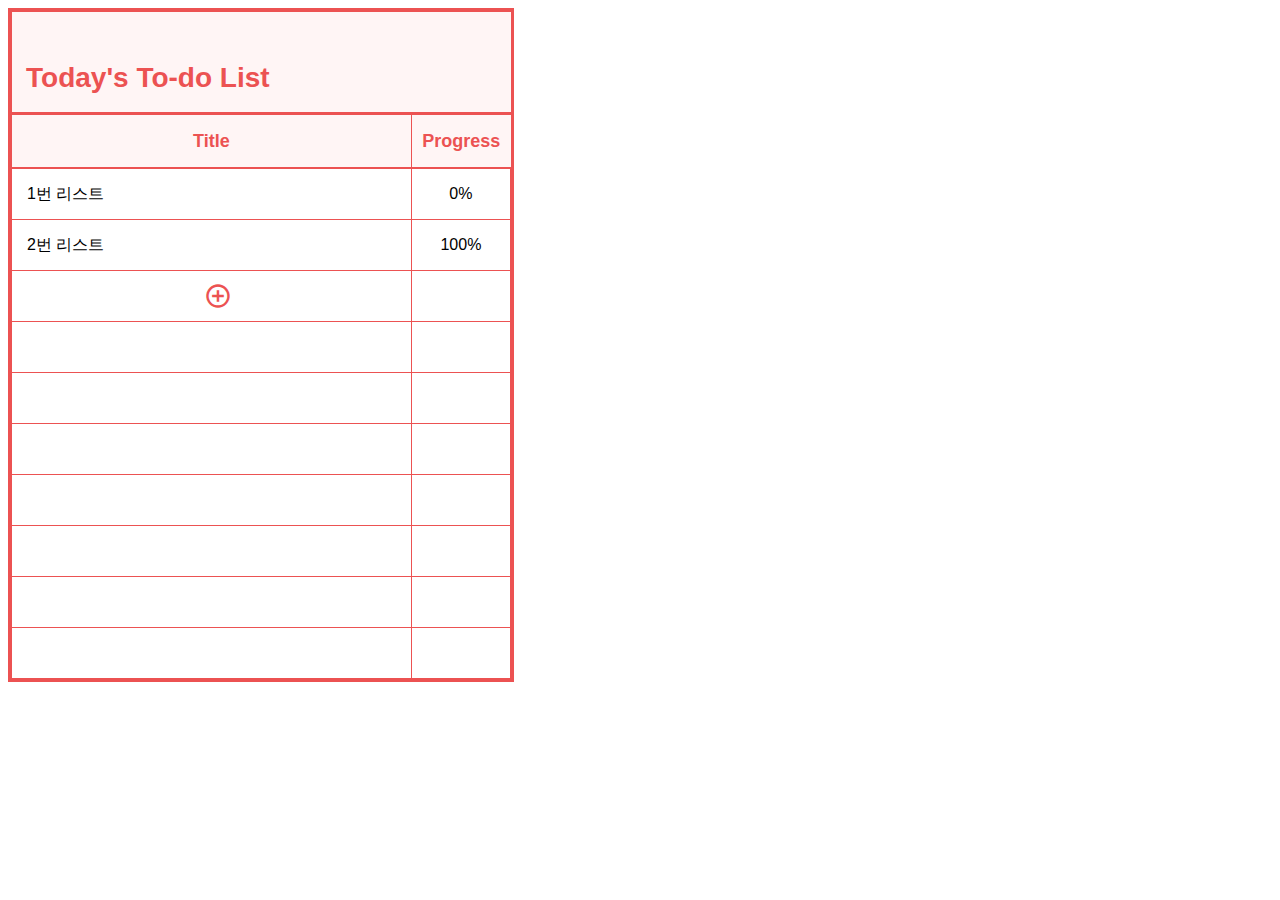
<file: src/main/resources/static/index.html>
<!DOCTYPE html>
<html lang="en" xmlns:th="http://www.thymeleaf.org">
<head>
    <meta charset="UTF-8">
    <title>Today's To-do</title>
    <link rel="icon" href="./img/favicon.ico">
    <link rel="stylesheet" type="text/css" href="css/style.css">
    <link rel="preconnect" href="https://fonts.googleapis.com">
    <link rel="preconnect" href="https://fonts.gstatic.com" crossorigin>
    <link href="https://fonts.googleapis.com/css2?family=Roboto+Condensed:ital,wght@0,100..900;1,100..900&display=swap" rel="stylesheet">
    <link rel="stylesheet" href="https://fonts.googleapis.com/css2?family=Material+Symbols+Outlined:opsz,wght,FILL,GRAD@40,400,1,0" />
</head>
<body>
<div class="outer_div">
    <div class="header_div">
        <h1>Today's To-do List</h1>
    </div>

    <div class="list_table_div">
        <table class="list">
            <colgroup class="col_list">
                <col style="width: 399px">
                <col style="width: 99px">
            </colgroup>

            <thead>
            <tr>
                <th class="th-listnm">Title</th>
                <th class="th-listpg">Progress</th>
            </tr></thead>
            <tbody>
            <tr>
                <td class="tr-listnm">1번 리스트</td>
                <td class="tr-listpg">0%</td>
            </tr>
            <tr>
                <td class="tr-listnm">2번 리스트</td>
                <td class="tr-listpg">100%</td>
            </tr>
            <tr>
                <td class="tr-listnm">
                    <span class="material-symbols-outlined" style="font-size:28px; color:#ec5252; display:flex; justify-content:center;">add_circle</span>
                </td>
                <td class="tr-listpg"></td>
            </tr>
            <tr>
                <td class="tr-listnm"></td>
                <td class="tr-listpg"></td>
            </tr>
            <tr>
                <td class="tr-listnm"></td>
                <td class="tr-listpg"></td>
            </tr>
            <tr>
                <td class="tr-listnm"></td>
                <td class="tr-listpg"></td>
            </tr>
            <tr>
                <td class="tr-listnm"></td>
                <td class="tr-listpg"></td>
            </tr>
            <tr>
                <td class="tr-listnm"></td>
                <td class="tr-listpg"></td>
            </tr>
            <tr>
                <td class="tr-listnm"></td>
                <td class="tr-listpg"></td>
            </tr>
            <tr>
                <td class="tr-listnm"></td>
                <td class="tr-listpg"></td>
            </tr>
            </tbody>
        </table>
    </div>
</div>
</body>

</html>
</file>
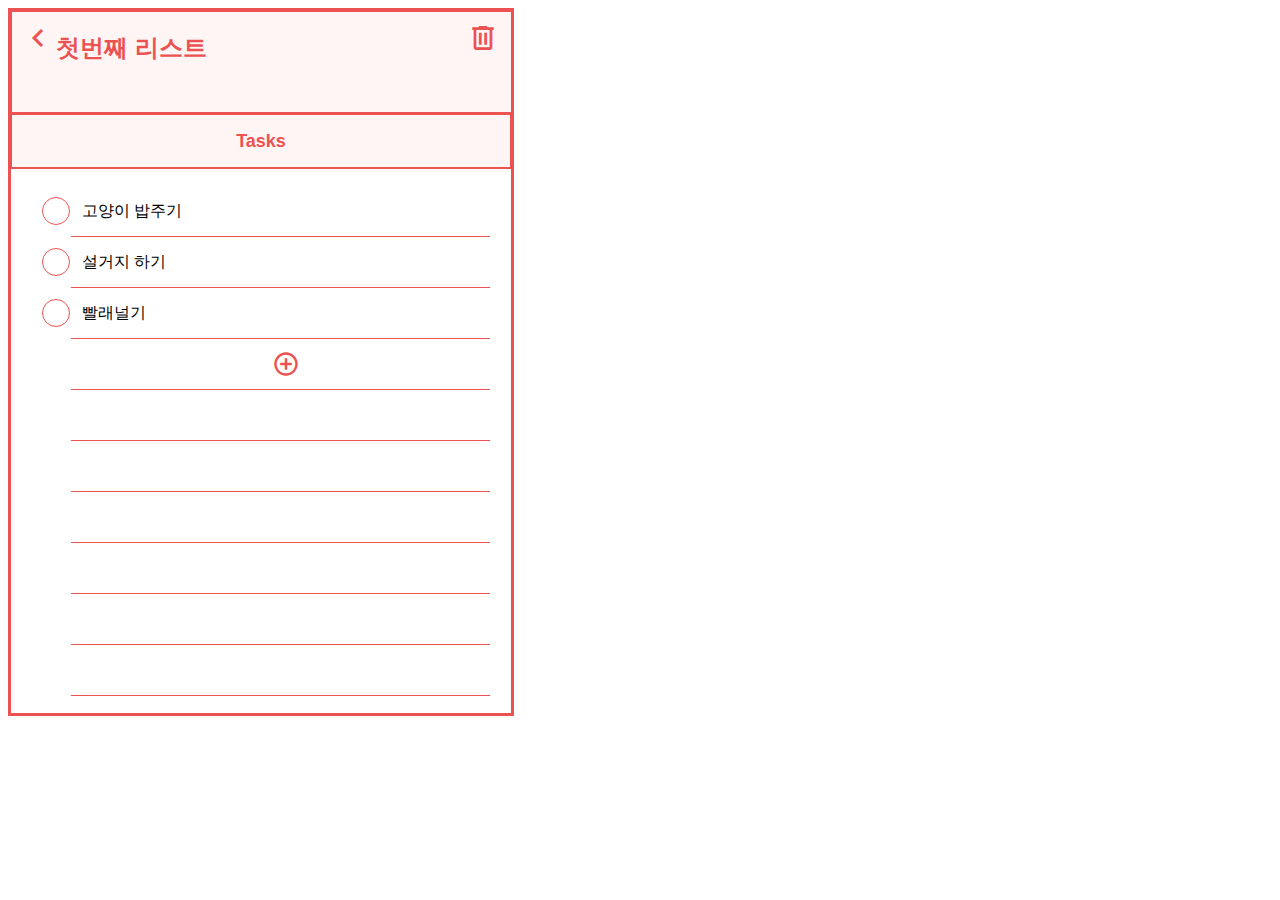
<file: src/main/resources/static/tasks.html>
<!DOCTYPE html>
<html lang="en" xmlns:th="http://www.thymeleaf.org">
<head>
    <meta charset="UTF-8">
    <title>Today's To-do</title>
    <link rel="icon" href="./img/favicon.ico">
    <link rel="stylesheet" type="text/css" href="css/style.css">
    <link rel="preconnect" href="https://fonts.googleapis.com">
    <link rel="preconnect" href="https://fonts.gstatic.com" crossorigin>
    <link rel="stylesheet" href="https://fonts.googleapis.com/css2?family=Roboto+Condensed:ital,wght@0,100..900;1,100..900&display=swap">
    <link rel="stylesheet" href="https://fonts.googleapis.com/css2?family=Material+Symbols+Outlined:opsz,wght,FILL,GRAD@40,400,1,0" />
</head>

<body>
<div class="outer_div">
    <div class="header_div">
        <span class="material-symbols-outlined" style="font-size:36px; float:left; margin-top:8px; margin-left:8px">chevron_left</span>
        <span class="material-symbols-outlined" style="font-size:32px; float:right; margin-top:10px; margin-right:12px">delete</span>
        <h2>첫번째 리스트</h2>
    </div>
    
    <div class="task_table_div">
        <table class="list">
            <colgroup class="col_task">
                <col style="width: 20px">
                <col style="width: 39px">
                <col style="width: 419px">
                <col style="width: 20px">
            </colgroup>

            <thead>
            <tr>
                <th colspan='4' class="th-task">Tasks</th>
            </tr></thead>
            <tbody>
            <tr>
                <td colspan='4' id="tr-none-topbottom"></td>
            </tr>
            <tr>
                <td class="tr-none-leftright"></td>
                <td class="tr-taskyn">
                    <label class="checkbox_label">
                        <input type="checkbox">
                        <span class="checkbox_icon"></span>
                    </label>
                </td>
                <td class="tr-tasknm">고양이 밥주기</td>
                <td class="tr-none-leftright"></td>
            </tr>
            <tr>
                <td class="tr-none-leftright"></td>
                <td class="tr-taskyn">
                    <label class="checkbox_label">
                        <input type="checkbox">
                        <span class="checkbox_icon"></span>
                    </label>
                </td>
                <td class="tr-tasknm">설거지 하기</td>
                <td class="tr-none-leftright"></td>
            </tr>
            <tr>
                <td class="tr-none-leftright"></td>
                <td class="tr-taskyn">
                    <label class="checkbox_label">
                        <input type="checkbox">
                        <span class="checkbox_icon"></span>
                    </label>
                </td>
                <td class="tr-tasknm">빨래널기</td>
                <td class="tr-none-leftright"></td>
            </tr>
            <tr>
                <td class="tr-none-leftright"></td>
                <td class="tr-taskyn"></td>
                <td class="tr-tasknm">
                    <span class="material-symbols-outlined" style="font-size:28px; color:#ec5252; display:flex; justify-content:center;">add_circle</span>
                </td>
                <td class="tr-none-leftright"></td>
            </tr>
            <tr>
                <td class="tr-none-leftright"></td>
                <td class="tr-taskyn"></td>
                <td class="tr-tasknm"></td>
                <td class="tr-none-leftright"></td>
            </tr>
            <tr>
                <td class="tr-none-leftright"></td>
                <td class="tr-taskyn"></td>
                <td class="tr-tasknm"></td>
                <td class="tr-none-leftright"></td>
            </tr>
            <tr>
                <td class="tr-none-leftright"></td>
                <td class="tr-taskyn"></td>
                <td class="tr-tasknm"></td>
                <td class="tr-none-leftright"></td>
            </tr>
            <tr>
                <td class="tr-none-leftright"></td>
                <td class="tr-taskyn"></td>
                <td class="tr-tasknm"></td>
                <td class="tr-none-leftright"></td>
            </tr>
            <tr>
                <td class="tr-none-leftright"></td>
                <td class="tr-taskyn"></td>
                <td class="tr-tasknm"></td>
                <td class="tr-none-leftright"></td>
            </tr>
            <tr>
                <td class="tr-none-leftright"></td>
                <td class="tr-taskyn"></td>
                <td class="tr-tasknm"></td>
                <td class="tr-none-leftright"></td>
            </tr>
            <tr>
                <td colspan='4' id="tr-none-topbottom"></td>
            </tr>
            </tbody>
        </table>
    </div>
</div>
</body>
</html>
</file>
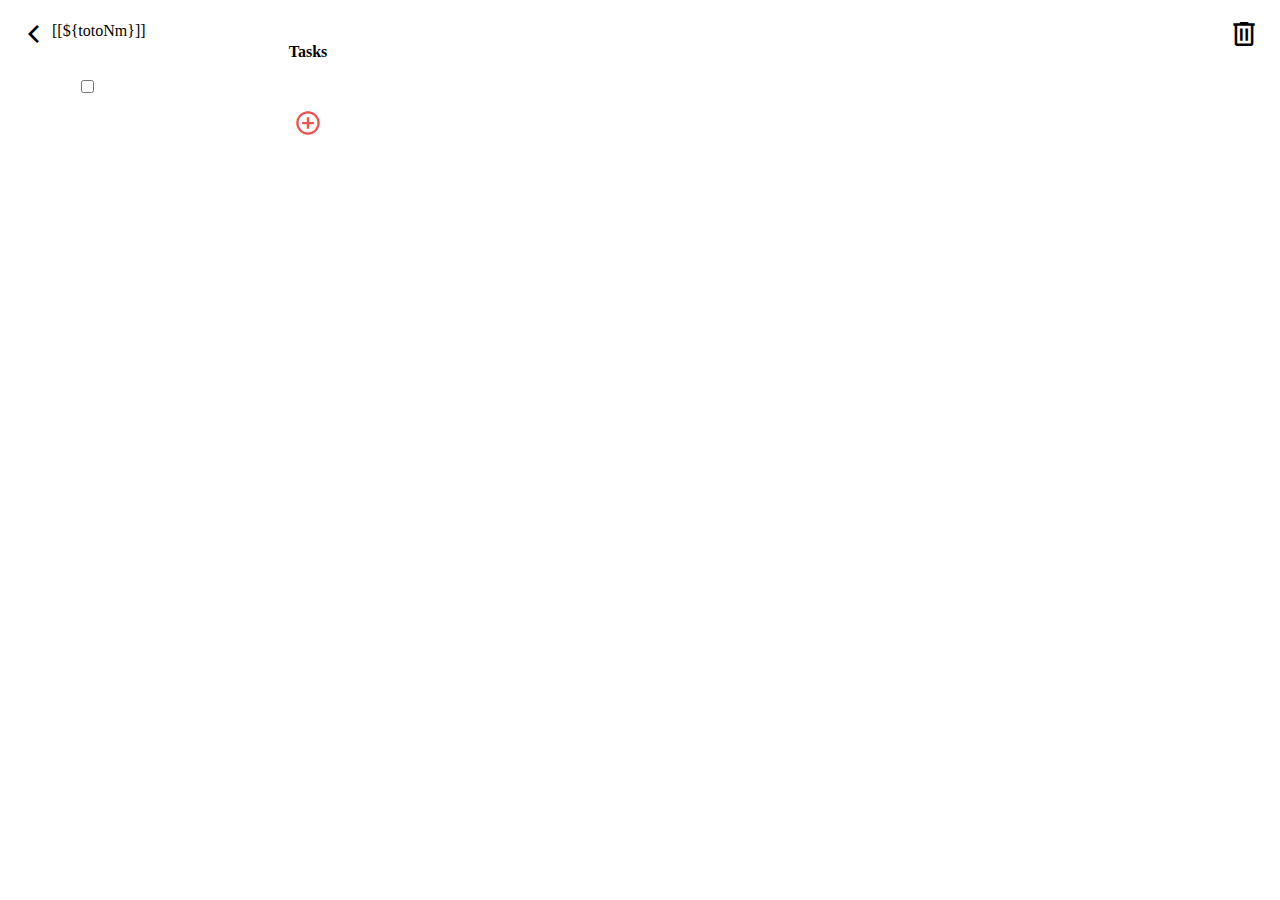
<file: src/main/resources/templates/layouts/tasks.html>
<!DOCTYPE html>
<html lang="en" xmlns:th="http://www.thymeleaf.org">
<head>
    <meta charset="UTF-8">
    <title>Today's To-do</title>
    <link rel="icon" th:href="@{/img/favicon.ico}">
    <link rel="stylesheet" type="text/css" th:href="@{/css/style.css}">
    <link rel="preconnect" href="https://fonts.googleapis.com">
    <link rel="preconnect" href="https://fonts.gstatic.com" crossorigin>
    <link href="https://fonts.googleapis.com/css2?family=Noto+Sans+KR:wght@100..900&display=swap" rel="stylesheet">
    <link rel="stylesheet" href="https://fonts.googleapis.com/css2?family=Material+Symbols+Outlined:opsz,wght,FILL,GRAD@20..48,100..700,0..1,-50..200" />
    <link rel="stylesheet" href="https://fonts.googleapis.com/css2?family=Material+Symbols+Outlined:opsz,wght,FILL,GRAD@40,400,1,0" />
    <link rel="stylesheet" href="https://fonts.googleapis.com/css2?family=Material+Symbols+Outlined:opsz,wght,FILL,GRAD@24,400,0,0&icon_names=edit" />
</head>

<body>
<div class="outer_div">
    <!-- 헤더영역 -->
    <div class="header_div">
        <!-- 전 화면으로 돌아가기 아이콘 -->
        <a th:href="@{/totos}" style="text-decoration: none;">
        <span class="material-symbols-outlined"
                style="font-size:36px; float:left; margin-top:8px; margin-left:8px">chevron_left</span></a>
        <!-- 리스트 삭제 아이콘 -->
        <span class="material-symbols-outlined"
              id="delete-toto-icon"
              style="font-size:32px; float:right; margin-top:10px; margin-right:12px"
              th:data-toto-no="${totoNo}"
              onclick="deleteToto(this)">delete</span>
        <!-- 리스트 명 표시 -->
        <div class="list-title">
            <span id="list-title-name">[[${totoNm}]]</span>
            <span class="material-symbols-outlined"
                  id="edit-list-icon"
                  style="margin-left:12px; font-size:28px; visibility:hidden">edit</span></a></td>
        </div>
    </div>

    <!-- Hidden div to store data -->
    <div id="toto-data" th:data-toto="${totoNo}"></div>
    <div id="task-data" th:data-task="${taskNo}"></div>
    <div id="status-data" th:data-status="${status}"></div>

    <div class="task_table_div">
        <table class="list">
            <colgroup class="col_task">
                <col style="width: 20px">
                <col style="width: 39px">
                <col style="width: 341px">
                <col style="width: 39px">
                <col style="width: 39px">
                <col style="width: 20px">
            </colgroup>

            <thead>
            <tr>
                <th colspan='6' class="th-task">Tasks</th>
            </tr></thead>

            <tbody>
            <!-- 맨 위에 공백 줄 표시 -->
            <tr>
                <td colspan='6' id="tr-none-topbottom"></td>
            </tr>

            <!-- 서버에서 조회한 tasks 데이터와 아이콘들을 표시한다. -->
            <tr th:each="task : ${tasks}">
                <td class="tr-none-leftright"></td>

                <!-- Status 체크박스 -->
                <td class="tr-taskicons">
                    <label class="checkbox_label">
                        <input type="checkbox" class="task-checkbox"
                            th:checked="${#strings.trim(task.status) == 'Y'}"
                            th:data-toto-no="${task.totoNo}"
                            th:data-task-no="${task.taskNo}"
                            onclick="updateTaskStatus(this)">
                        <span class="checkbox_icon"></span>
                    </label></td>

                <!-- 태스크 명 -->
                <td class="tr-tasknm" th:text="${task.taskNm}"></td>

                <!-- 태스크 수정 버튼 -->
                <td class="tr-taskicons">
                    <a th:href="@{/totos/{totoNo}/tasks/{taskNo}/edit(totoNo=${totoNo},taskNo=${task.taskNo})}"
                        id="edit-task"
                        style="text-decoration: none;">
                    <span class="material-symbols-outlined"
                        id="edit-task-icon"
                        style="margin-top:8px; visibility:hidden;">edit</span></a></td>
                <!-- 태스크 삭제 버튼 -->
                <td class="tr-taskicons">
                    <span class="material-symbols-outlined"
                        id="delete-task-icon"
                        style="margin-top:8px; visibility:hidden;"
                        th:data-toto-no="${task.totoNo}"
                        th:data-task-no="${task.taskNo}"
                        onclick="deleteTask(this)">close</span></td>

                <td class="tr-none-leftright"></td>
            </tr>

            <!--데이터가 9건 이하일 때는 추가 버튼이 있는 라인을 표시한다.-->
            <tr th:if="${tasks.size() < 10}">
                <td class="tr-none-leftright"></td>
                <td colspan="4" id="addbutton-line">
                    <!-- 신규 태스크 추가 버튼 -->
                    <a th:href="@{/totos/{totoNo}/tasks/new(totoNo=${totoNo})}"
                        id="add-task"
                        style="text-decoration: none;">
                    <span class="material-symbols-outlined"
                        style="font-size:28px; color:#ec5252; display:flex; justify-content:center;">add_circle</span></a></td>
                <td class="tr-none-leftright"></td></tr>

            <!-- 데이터가 9건 이하일 때 빈줄을 (9 - 데이터 수) 만큼 표시 -->
            <tr th:if="${tasks.size() < 9}" th:each="i: ${#numbers.sequence(1, 9 - tasks.size())}">
                <td class="tr-none-leftright"></td>
                <td colspan='4' id="blank-line"></td>
                <td class="tr-none-leftright"></td>
            </tr>
            <!-- 데이터가 9일 때는 빈줄을 추가하지 않음 -->
            <tr th:unless="${tasks.size() < 9}"></tr>

            <!-- 맨 밑에 공백 줄 표시 -->
            <tr>
                <td colspan='6' id="tr-none-topbottom"></td>
            </tr>
            </tbody>
        </table>
    </div>
</div>

</body>
<script type="text/javascript" th:src="@{/js/tasks.js}"></script>

</html>
</file>
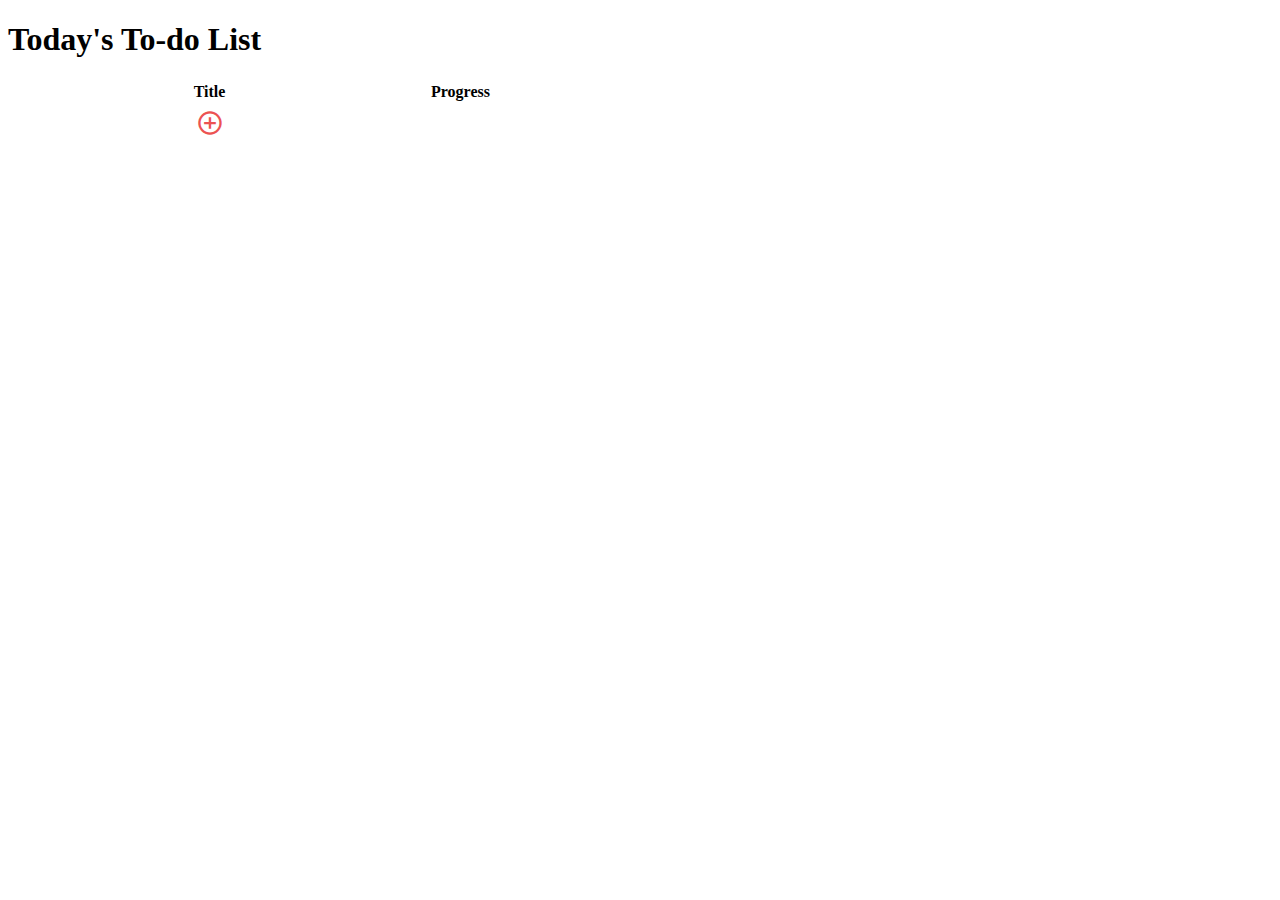
<file: src/main/resources/templates/layouts/totos.html>
<!DOCTYPE html>
<html xmlns:th="http:/www.thymeleaf.org"
      xmlns:layout="http://www.ultraq.net.nz/thymeleaf/layout">
<head>
    <meta charset="UTF-8">
    <title>Today's To-do</title>
    <link rel="icon" th:href="@{/img/favicon.ico}">
    <link rel="stylesheet" type="text/css" th:href="@{/css/style.css}">
    <link rel="preconnect" href="https://fonts.googleapis.com">
    <link rel="preconnect" href="https://fonts.gstatic.com" crossorigin>
    <link href="https://fonts.googleapis.com/css2?family=Noto+Sans+KR:wght@100..900&display=swap" rel="stylesheet">
    <link rel="stylesheet" href="https://fonts.googleapis.com/css2?family=Material+Symbols+Outlined:opsz,wght,FILL,GRAD@40,400,1,0" />
</head>

<body>
    <div class="outer_div">
        <div class="header_div">
            <h1>Today's To-do List</h1>
        </div>

        <div class="toto_table_div">
            <table class="list" id="toto-list">
                <colgroup class="col_list">
                    <col style="width: 399px">
                    <col style="width: 99px">
                </colgroup>

                <thead>
                <tr>
                    <th class="th-listnm">Title</th>
                    <th class="th-listpg">Progress</th>
                </tr>
                </thead>

                <tbody class="toto-body" id="toto-body">
                <!-- todosWithProgress 리스트를 순회 -->
                <tr th:each="todoWithProgress : ${todosWithProgress}">
                    <!-- todoWithProgress 안의 각 toto 리스트를 순회 -->
                    <td class="tr-listnm" th:each="toto : ${todoWithProgress.toto}">
                        <a th:href="@{/totos/{no}/tasks(no=${toto.totoNo})}"
                           th:text="${toto.totoNm}" style="text-decoration: none; color: inherit;"></a>
                    </td>
                    <!-- 진행율 출력 -->
                    <td  class="tr-listpg"  th:each="toto : ${todoWithProgress.toto}"
                         th:text="${todoWithProgress.progress + '%'}">
                    </td>
                </tr>

                <!-- 데이터가 9건 이하일 때 추가 버튼이 있는 라인을 표시 -->
                <tr th:if="${#lists.size(todosWithProgress[0].toto) < 10}">
                    <td class="tr-listnm">
<!--                        <a th:href="@{/totos/new}"-->
<!--                           style="text-decoration: none;">-->
                        <span class="material-symbols-outlined" id="addTodoBtn"
                              style="font-size:28px; color:#ec5252; display:flex; justify-content:center;"
                              >add_circle</span>
                        </a>
                    </td>
                    <td class="tr-listpg"></td>
                </tr>
            </table>
        </div>
    </div>

    <div id="todoModal" class="modal">
        <div class="modal-content">
            <iframe id="todoIframe" src="http://localhost:8080/totos/new" style="width:100%; height:300px; border:none"></iframe>
        </div>
    </div>

    <script type="text/javascript" th:src="@{/js/totos.js}"></script>
</body>


</html>
</file>
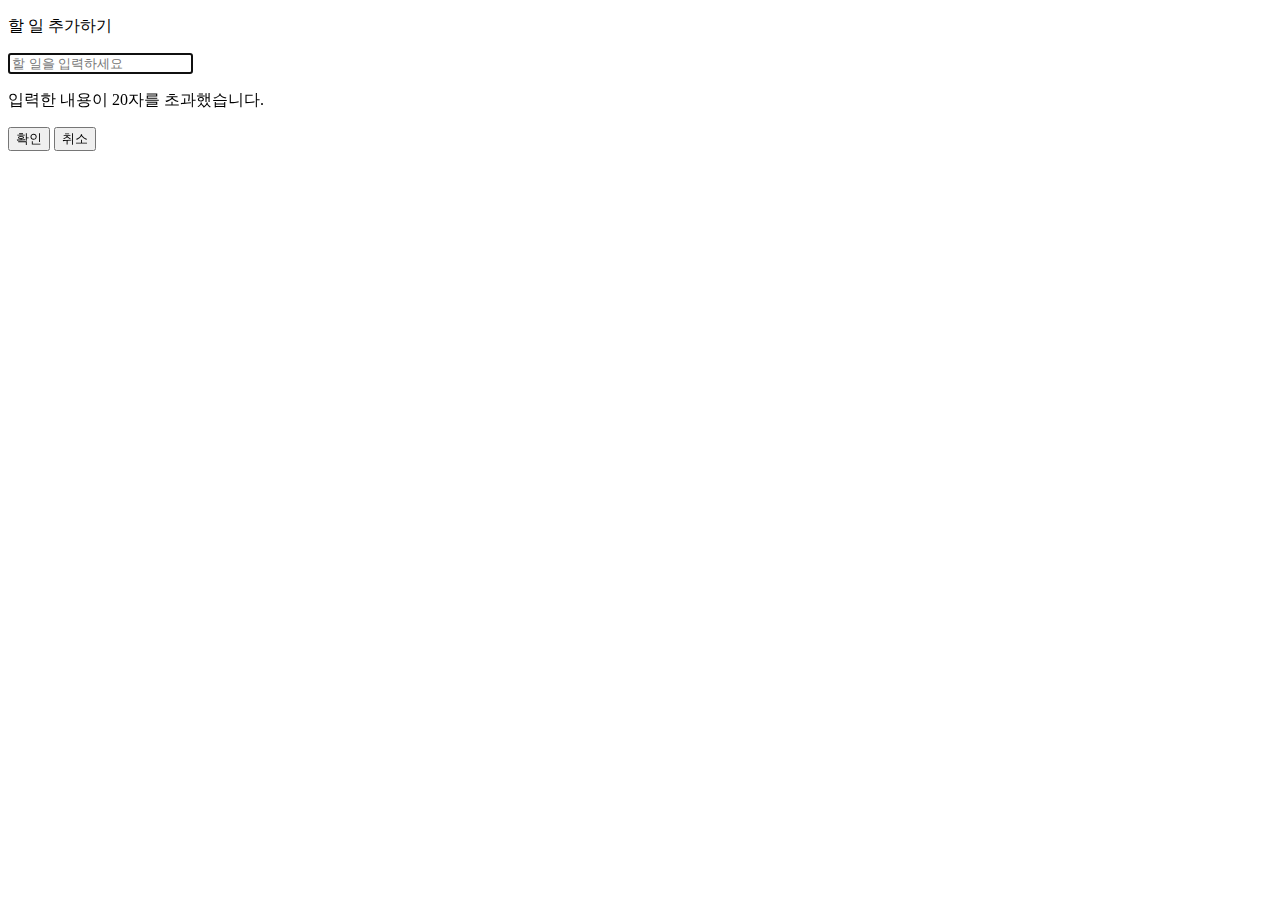
<file: src/main/resources/templates/task/inputForm.html>
<!DOCTYPE html>
<html xmlns:th="http:/www.thymeleaf.org"
      xmlns:layout="http://www.ultraq.net.nz/thymeleaf/layout">

<head>
  <title>할일 추가하기</title>
  <link rel="stylesheet" th:href="@{/css/inputForm.css}">
  <link rel="preconnect" href="https://fonts.googleapis.com">
  <link rel="preconnect" href="https://fonts.gstatic.com" crossorigin>
  <link href="https://fonts.googleapis.com/css2?family=Noto+Sans+KR:wght@100..900&display=swap" rel="stylesheet">
  <link rel="stylesheet" href="https://fonts.googleapis.com/css2?family=Material+Symbols+Outlined:opsz,wght,FILL,GRAD@40,400,1,0" />
</head>

<body>

<!-- Hidden div to store totoNo data -->
<div id="toto-data" th:data-toto="${totoNo}"></div>
<div id="task-data" th:data-task="${taskNo}"></div>

<div class="inputForm">
  <form id ="taskform" role="form" method="post" enctype="multipart/form-data" th:object="${task}">
      <p class="modal_title" id="inputTask-title">할 일 추가하기</p>
      <div class="inputBoxArea">
        <input type="text" th:field="*{taskNm}" class="form-control" id="inputBox" maxlength="20" placeholder="할 일을 입력하세요" autofocus>
        <p class="warning" id="warningMessage">입력한 내용이 20자를 초과했습니다.</p>
      </div>
      <button type="submit" onclick="submitTask()">확인</button>
      <button type="button" onclick="cancelInput()">취소</button>
      <script type="text/javascript" th:src="@{/js/inputForm.js}"></script>
  </form>
</div>

</body>
</html>
</file>
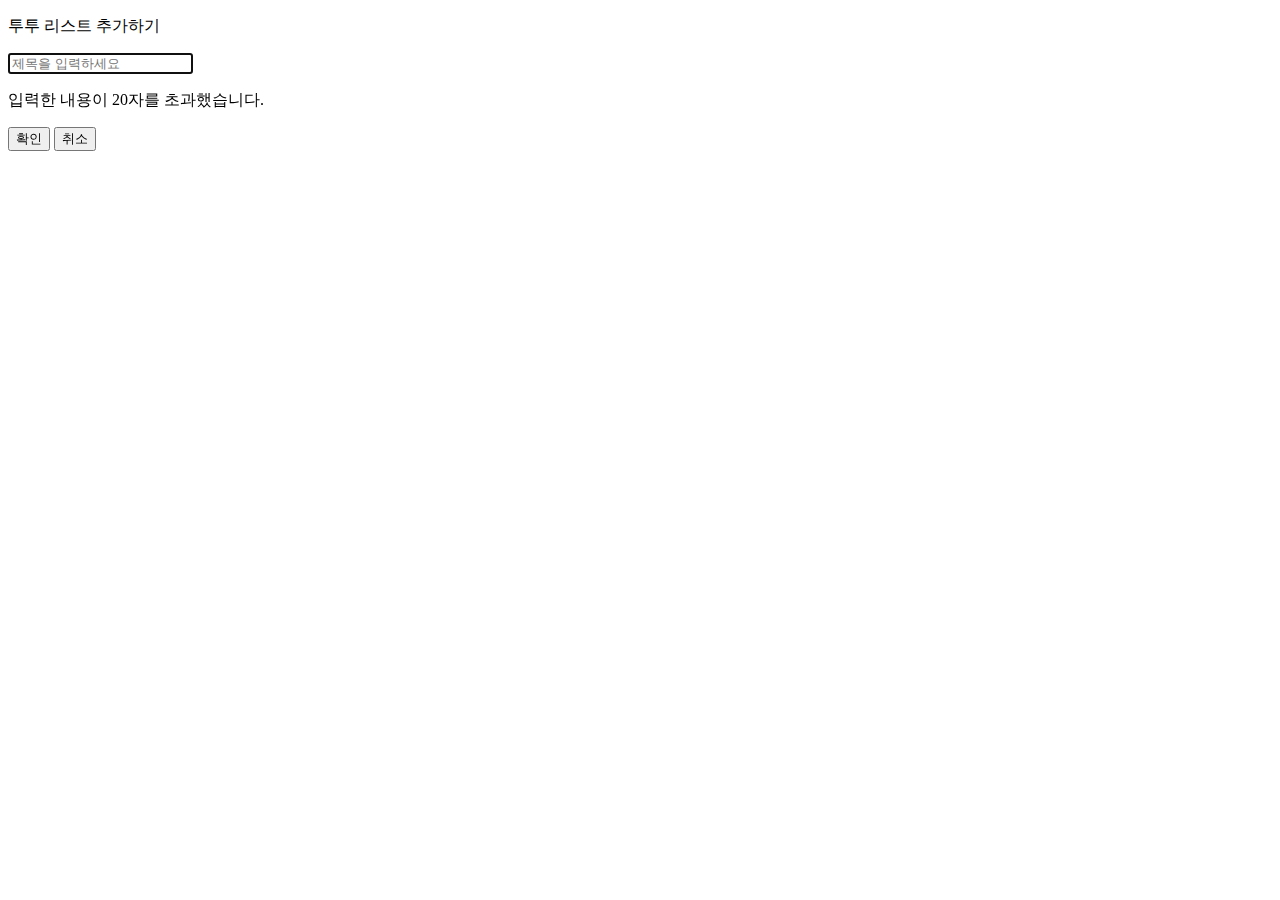
<file: src/main/resources/templates/task/inputList.html>
<!DOCTYPE html>
<html xmlns:th="http:/www.thymeleaf.org"
      xmlns:layout="http://www.ultraq.net.nz/thymeleaf/layout">

<head>
  <title>투투 리스트 추가하기</title>
  <link rel="stylesheet" th:href="@{/css/inputForm.css}">
  <link rel="preconnect" href="https://fonts.googleapis.com">
  <link rel="preconnect" href="https://fonts.gstatic.com" crossorigin>
  <link href="https://fonts.googleapis.com/css2?family=Noto+Sans+KR:wght@100..900&display=swap" rel="stylesheet">
  <link rel="stylesheet" href="https://fonts.googleapis.com/css2?family=Material+Symbols+Outlined:opsz,wght,FILL,GRAD@40,400,1,0" />
</head>

<body>

<div class="inputForm">
  <form id ="taskform" role="form" method="post" enctype="multipart/form-data">
      <p class="modal_title" id="inputList-title">투투 리스트 추가하기</p>
      <div class="inputBoxArea">
        <input type="text"  class="form-control" id="inputBox" maxlength="20" placeholder="제목을 입력하세요" autofocus>
        <p class="warning" id="warningMessage">입력한 내용이 20자를 초과했습니다.</p>
      </div>
      <button type="submit" onclick="submitTask()">확인</button>
      <button type="button" onclick="closeModal()">취소</button>
      <script type="text/javascript" th:src="@{/js/inputList.js}"></script>
  </form>
</div>

</body>
</html>
</file>
<file: src/main/resources/static/css/style.css>
body {
    font-family: "Noto Sans KR", sans-serif;
    font-style: normal;
    color: #EC5252;
    }

.outer_div {
    border: 3px solid #EC5252;
    border-collapse: collapse;
    height: auto;
    width: 500px;
    float: left;
    }

h1 {
    font-size: 28px;
    margin-top: 50px;
    margin-left: 14px;
    }

.list-title {
    display: flex;
    align-items: center;
    margin-top: 58px;
    margin-left: 18px;
    font-size: 22px;
    }

.header_div {
    border: 1px solid #EC5252;
    border-collapse: collapse;
    height: 100px;
    width: 499px;
    background-color: #FFF5F5;
    float: left;
    display: block;
    }

.list_table_div {
    float: left;
}

.toto_table_div {
    max-height: 570px;
    overflow-y: auto;
    float: left;
}

.list {
    border: 2px;
    border-collapse:collapse;
    border-color: #EC5252;
    table-layout: fixed;
    float: left;
    width: 500px;
    outline: 1px solid;
    }

.list th {
    height: 50px;
    font-size: 18px;
    font-weight: bold;
    background-color: #FFF5F5;
    border-top: 2px solid;
    border-bottom: 2px solid;
}

.list td {
    border-color: #EC5252;
    background-color: white;
    height: 48px;
    font-size: 16px;
    color: black;
    }

.th-listnm, th-listpg {
    border: 1px solid;
    }

.tr-listnm {
    border: 1px solid;
    text-align: left;
    text-indent: 14px;
    }

.tr-listpg {
    border: 1px solid;
    text-align: center;
    }

.th-task {
    border-right: 1px solid;
        border-left: 1px solid;
}

.tr-tasknm {
    border-left: none;
    border-bottom: 1px solid;
    text-align: left;
    text-indent: 10px;
    }

.tr-taskicons {
    border-right: none;
    border-bottom: 1px solid;
    text-align: center;
    margin-bottom: 2px;
    }

.tr-none-leftright {
    border-bottom: none;
    }

#tr-none-topbottom {
    height: 15px;
}

#addbutton-line, #blank-line{
    border-bottom: 1px solid #EC5252;
}


/* 버튼 아이콘 스타일 */
form[type='button'] {
    display: none;
    }

.material-symbols-outlined {
  font-variation-settings:
  'FILL' 0,
  'wght' 400,
  'GRAD' 0,
  'opsz' 24;
  cursor: pointer;
  color: #ec5252;
}

/* 체크박스 아이콘 스타일 */
input[type='checkbox'] {
    display: none;
    }

.checkbox_icon::before {
    content:'';
    display: block;
    display: inline-block;
    width: 28px;
    height: 28px;
    background-color: transparent;
    border: 1px solid #ec5252;
    border-radius: 0020px;
    box-sizing: border-box;
    cursor: pointer;
    float: right;
    }

.checkbox_label input:checked + .checkbox_icon::before {
    background: url(../img/checked.png) #ec5252 no-repeat center;
    background-size: 70%;
    border: none;
    }

::-webkit-scrollbar {
    width: 14px;
    height: 14px;
}

::-webkit-scrollbar-thumb {
    outline: none;
    border-radius: 10px;
    border: 4px solid transparent;
    box-shadow: inset 6px 6px 0 rgba(34, 34, 34, 0.15);
}

::-webkit-scrollbar-thumb:hover {
    border: 4px solid transparent;
    box-shadow: inset 6px 6px 0 rgba(34, 34, 34, 0.3);
}

::-webkit-scrollbar-track {
    box-shadow: none;
    background-color: transparent;
}

.modal {
    display: none;
    position: fixed;
    z-index: 1;
    width: 100%;
    height: 100%;
    background-color: transparent;
    border: none;
}
</file>
